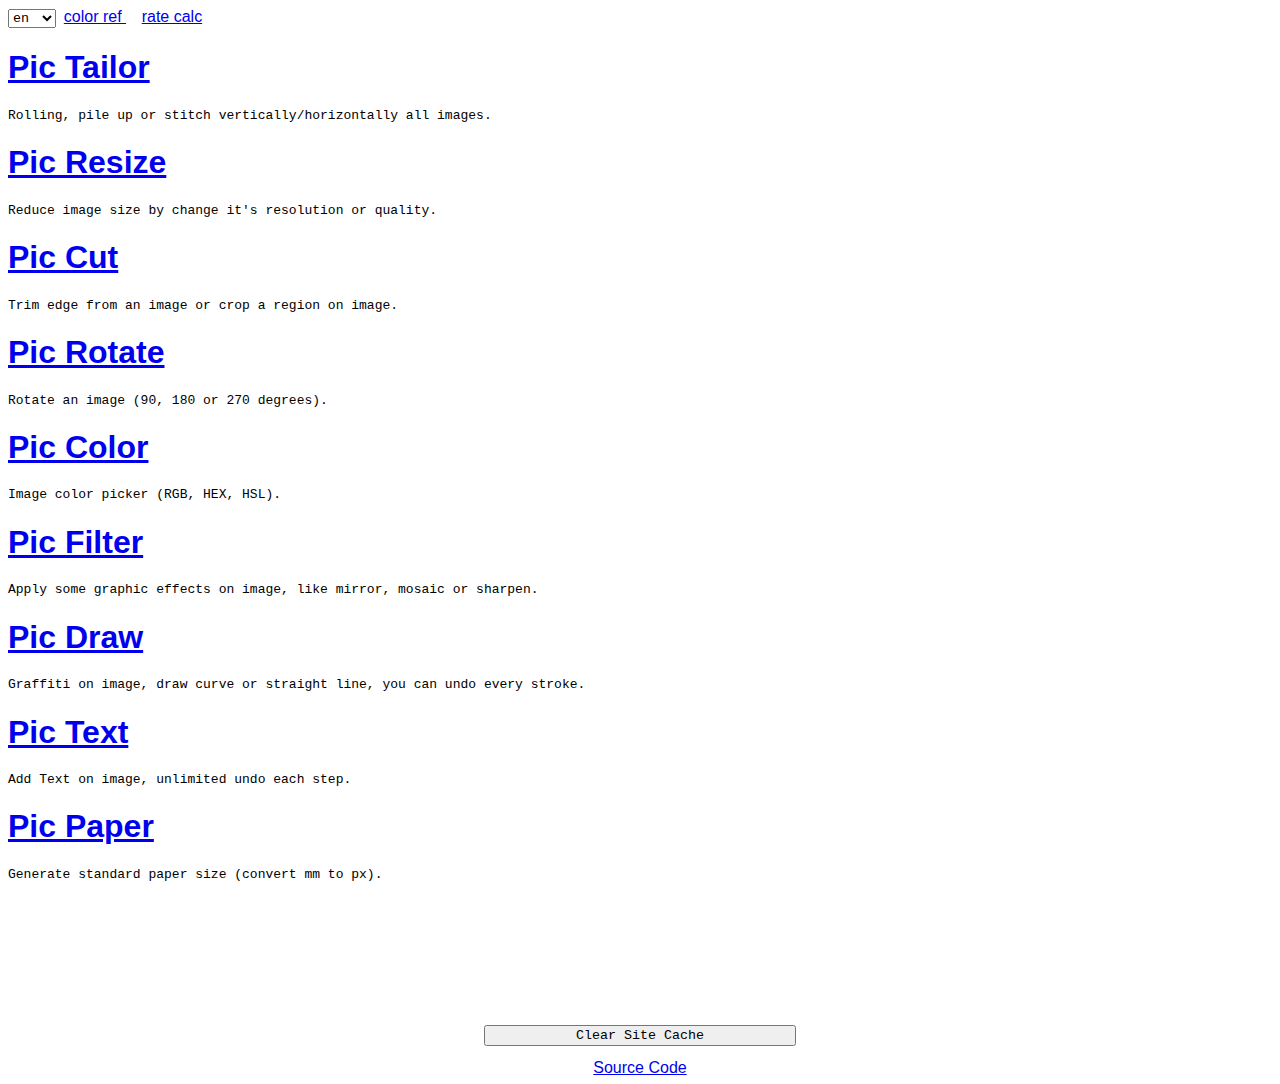
<file: index.html>
<html>
  <head>
    <title>Pic Tailor</title>
    <meta charset="utf-8">
    <meta name="viewport" content="width=device-width,initial-scale=1">
    <link rel="stylesheet" type="text/css" href="style.css" />
    <link rel="icon" type="image/x-icon" href="pic_tailor.webp">

    <!-- Meta Tags required for Progressive Web App -->
    <meta name="apple-mobile-web-app-status-bar" content="black">
    <meta name="theme-color" content="#888888">

    <!-- Manifest File link -->
    <link rel="manifest" href="manifest.json">

  </head>
  <body>
    <select id="langCtrl">
      <option value='en-US'>en</option>
      <option value='zh-CN'>中文</option>
    </select>
    <a href="ext/color_ref.html" target="_blank">color ref </a>&nbsp;
    <a href="ext/rate_calc.html" target="_blank">rate calc </a>
    <h1><a href='pic_tailor.html'>Pic Tailor</a></h1>
    <p lang='summaryPicTailor'>Rolling, pile up or stitch vertically/horizontally all images.</p>
    <h1><a href='pic_resize.html'>Pic Resize</a></h1>
    <p lang='summaryPicResize'>Reduce image size by change it's resolution or quality.</p>
    <h1><a href='pic_cut.html'>Pic Cut</a></h1>
    <p lang='summaryPicCut'>Trim edge from an image or crop a region on image.</p>
    <h1><a href='pic_rotate.html'>Pic Rotate</a></h1>
    <p lang='summaryPicRotate'>Rotate an image (90, 180 or 270 degrees).</p>
    <h1><a href='pic_color.html'>Pic Color</a></h1>
    <p lang='summaryPicColor'>Image color picker (RGB, HEX, HSL).</p>
    <h1><a href='pic_filter.html'>Pic Filter</a></h1>
    <p lang='summaryPicFilter'>Apply some graphic effects on image, like mirror, mosaic or sharpen.</p>
    <h1><a href='pic_draw.html'>Pic Draw</a></h1>
    <p lang='summaryPicDraw'>Graffiti on image, draw curve or straight line, you can undo every stroke.</p>
    <h1><a href='pic_text.html'>Pic Text</a></h1>
    <p lang='summaryPicText'>Add Text on image, unlimited undo each step.</p>
    <h1><a href='pic_paper.html'>Pic Paper</a></h1>
    <p lang='summaryPicPaper'>Generate standard paper size (convert mm to px).</p>

    <footer>
      <button onclick="clearSiteCache()">Clear Site Cache</button>
      <a target="_blank" href="https://github.com/zyprex/pic_tailor">Source Code</a>
      <script type='application/javascript'>
        function clearSiteCache() {
          caches.delete('pic_tailor').then((ok) => {
            if (ok) location.reload()
          });
        }
      </script>
    </footer>

    <script src="i18n.js"></script>
    <!-- <script src="autoload.js"></script> -->

    <!-- Script for Register Service Worker -->
    <script src='sw_register.js'></script>
  </body>
</html>
</file>
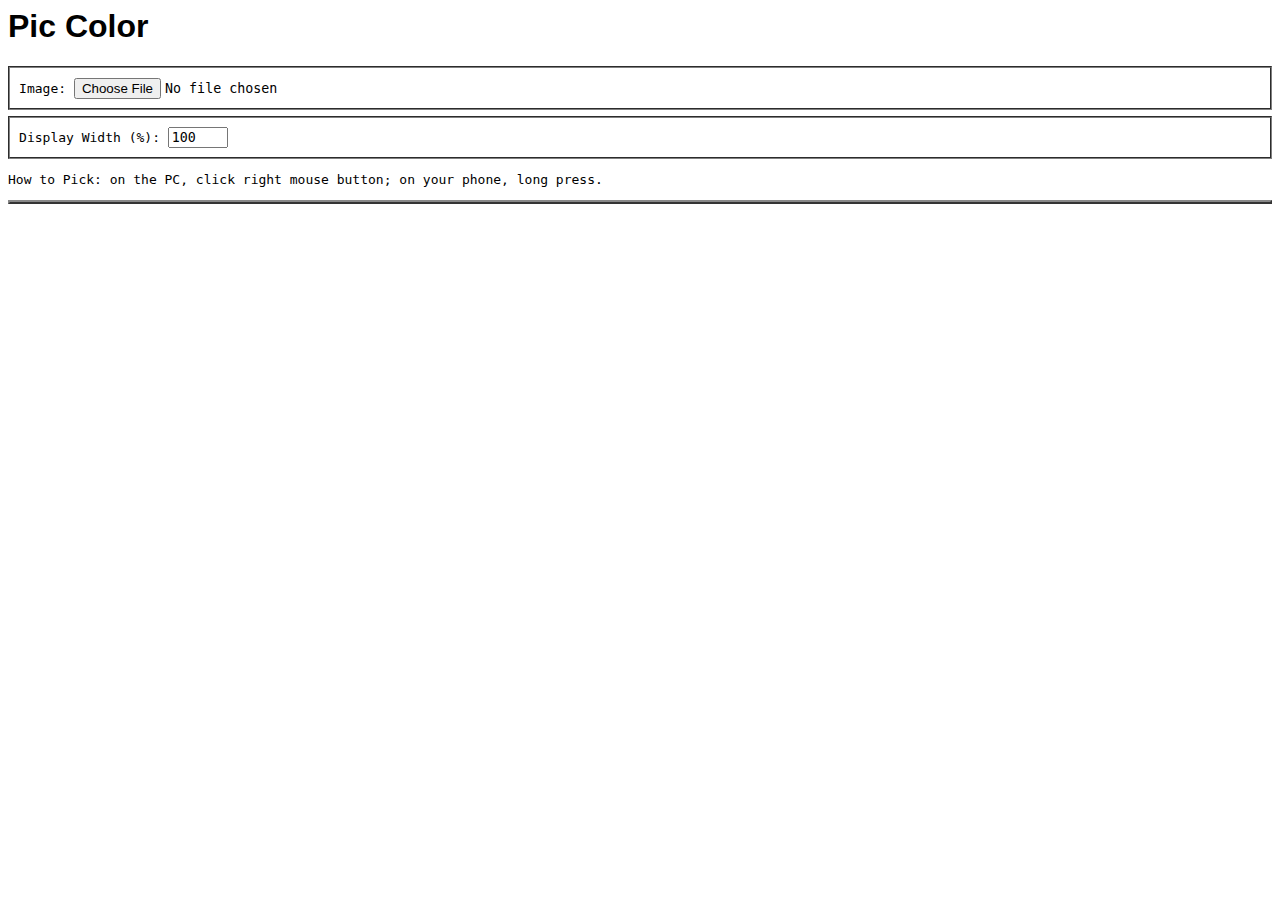
<file: pic_color.html>
<html>
  <head>
    <title>Pic Color</title>
    <meta charset="utf-8">
    <meta name="viewport" content="width=device-width,initial-scale=1">
    <link rel="stylesheet" type="text/css" href="style.css" />
    <link rel="icon" type="image/x-icon" href="pic_tailor.webp">
  </head>
  <body>
    <h1>Pic Color</h1>
    <div class='l'>
      <label for="inputImg">Image:</label>
      <input type="file" id="inputImg" accept="image/*" />
    </div>

    <div class='l'>
      <label for="paramDispWidth">Display Width (%):</label>
      <input type="number" id="paramDispWidth" value="100" min="10" step="10">
    </div>

    <p>How to Pick: on the PC, click right mouse button; on your phone, long press.</p>
    <canvas id='canvasOrigin' width='0' height='0' style="width:100%;cursor:crosshair;"></canvas>
    <div id='floatWindow' style="position:fixed;background:#FFFFFF50;display:none;"></div>
    <!-- padding bottom -->
    <div style="height:20em;"></div>

    <script src='pic_color.js'></script>
  </body>
</html>
</file>
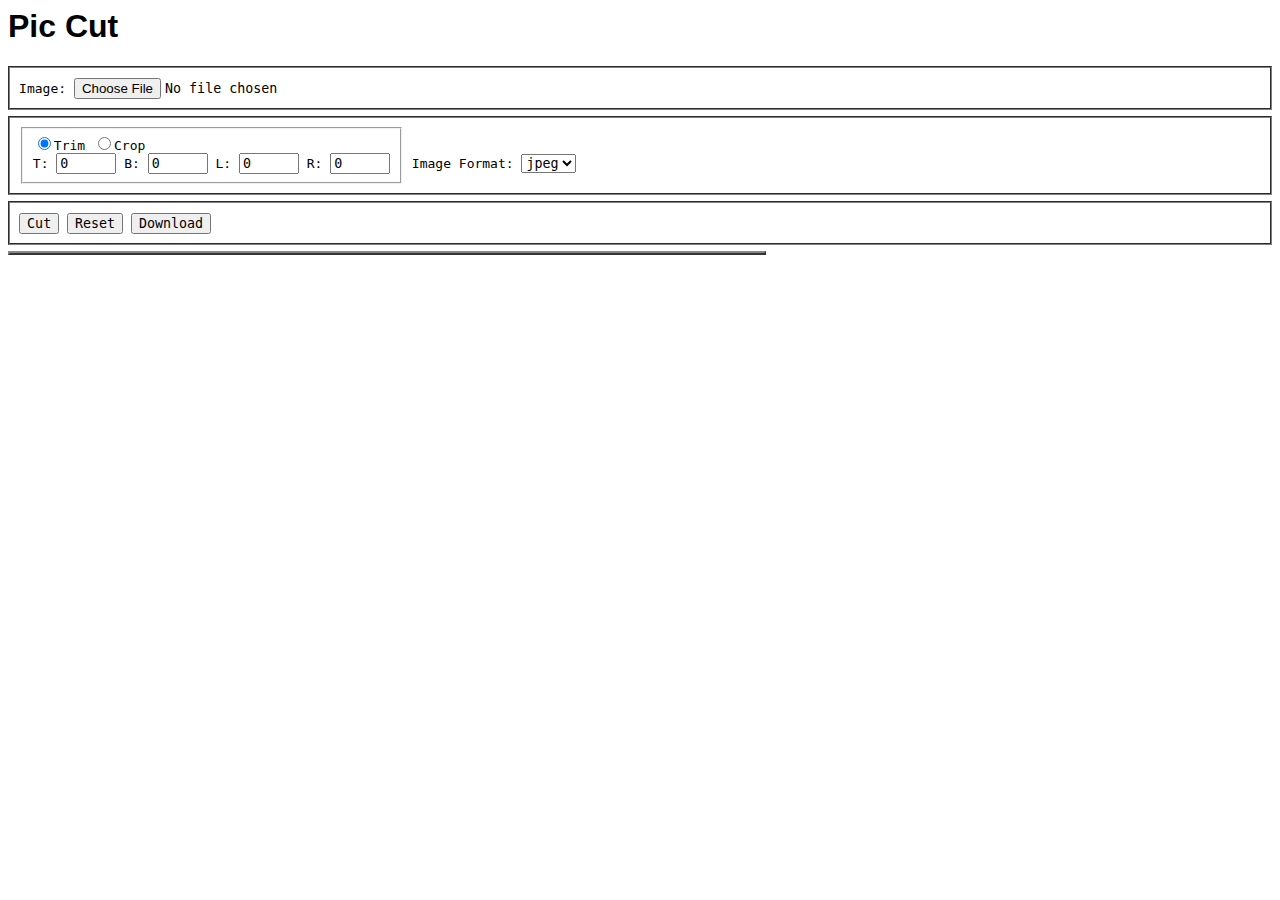
<file: pic_cut.html>
<html>
  <head>
    <title>Pic Cut</title>
    <meta charset="utf-8">
    <meta name="viewport" content="width=device-width,initial-scale=1">
    <link rel="stylesheet" type="text/css" href="style.css" />
    <link rel="icon" type="image/x-icon" href="pic_tailor.webp">
  </head>
  <body>
    <h1>Pic Cut</h1>
    <div class='l'>
      <label for="inputImg">Image:</label>
      <input type="file" id="inputImg" accept="image/*" />
    </div>

    <div class='l'>
      <fieldset style="display:inline;">
        <input type="radio" name="mode" id="modeTrim" checked><label for="modeTrim">Trim</label>
        <input type="radio" name="mode" id="modeCrop"><label for="modeCrop">Crop</label><br/>
        <span id="fieldTrim">
          <label for="paramT">T:</label>
          <input type="number" id="paramT" value="0" min="0" step="1" />
          <label for="paramB">B:</label>
          <input type="number" id="paramB" value="0" min="0" step="1" />
          <label for="paramL">L:</label>
          <input type="number" id="paramL" value="0" min="0" step="1" />
          <label for="paramR">R:</label>
          <input type="number" id="paramR" value="0" min="0" step="1" />
        </span>
        <span id="fieldCrop">
          <label for="paramSX">x:</label>
          <input type="number" id="paramSX" value="0" min="0" step="1" />
          <label for="paramSY">y:</label>
          <input type="number" id="paramSY" value="0" min="0" step="1" />
          <label for="paramDW">w:</label>
          <input type="number" id="paramDW" value="100" min="0" step="1" />
          <label for="paramDH">h:</label>
          <input type="number" id="paramDH" value="100" min="0" step="1" />
        </span>
      </fieldset>
      <label for="paramMime">Image Format:</label>
      <select id="paramMime">
        <option value='jpeg'>jpeg</option>
        <option value='png'>png</option>
        <option value='webp'>webp</option>
      </select>
    </div>
    <div class='l'>
      <button id="btnCut">Cut</button>
      <button id="btnReset">Reset</button>
      <button id="btnDownload">Download</button>
    </div>

    <div id='txtInfo'></div>
    <canvas id='canvas' width='0' height='0'></canvas>

    <script src='pic_cut.js'></script>
  </body>
</html>
</file>
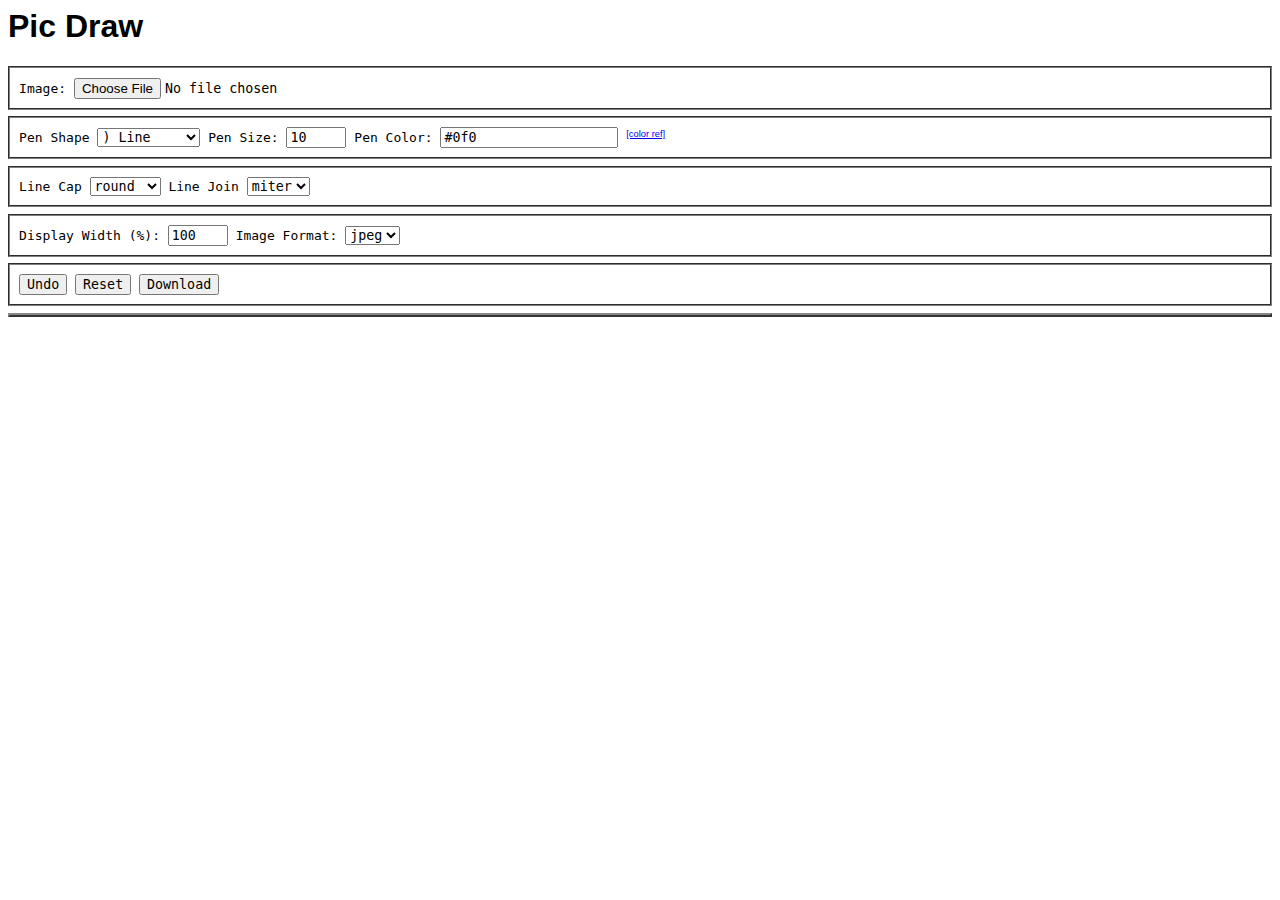
<file: pic_draw.html>
<html>
  <head>
    <title>Pic Draw</title>
    <meta charset="utf-8">
    <meta name="viewport" content="width=device-width,initial-scale=1">
    <link rel="stylesheet" type="text/css" href="style.css" />
    <link rel="icon" type="image/x-icon" href="pic_tailor.webp">
  </head>
  <body>
    <h1>Pic Draw</h1>
    <div class='l'>
      <label for="inputImg">Image:</label>
      <input type="file" id="inputImg" accept="image/*" />
    </div>
    <div class='l'>
      <label for="paramPenShape">Pen Shape</label>
      <select id="paramPenShape">
        <option value="line">) Line</option>
        <option value="straight">- straight</option>
        <option value="dot">● Dot</option>
        <option value="square">■ Square</option>
      </select>
      <label for="paramPenSize">Pen Size:</label>
      <input type="number" id="paramPenSize" value="10">
      <label for="paramPenColor">Pen Color:</label>
      <input type="text" id="paramPenColor" value="#0f0">
      <sup><a class='help' target='_blank' href='ext/color_ref.html'>[color ref]</a></sup>
    </div>
    <div class='l'>
      <label for="paramLineCap">Line Cap</label>
      <select id="paramLineCap">
        <option value="round">round</option>
        <option value="butt">butt</option>
        <option value="square">square</option>
      </select>
      <label for="paramLineJoin">Line Join</label>
      <select id="paramLineJoin">
        <option value="miter">miter</option>
        <option value="round">round</option>
        <option value="bevel">bevel</option>
      </select>
    </div>
    <div class='l'>
      <label for="paramDispWidth">Display Width (%):</label>
      <input type="number" id="paramDispWidth" value="100" min="10" step="10">
      <label for="paramMime">Image Format:</label>
      <select id="paramMime">
        <option value='jpeg'>jpeg</option>
        <option value='png'>png</option>
        <option value='webp'>webp</option>
      </select>
    </div>
    <div class='l'>
      <button id="btnUndo">Undo</button>
      <button id="btnReset">Reset</button>
      <button id="btnDownload">Download</button>
    </div>
    <canvas id='canvasOrigin' width='0' height='0' style="width:100%;"></canvas>
    <script src='pic_draw.js'></script>
  </body>
</html>
</file>
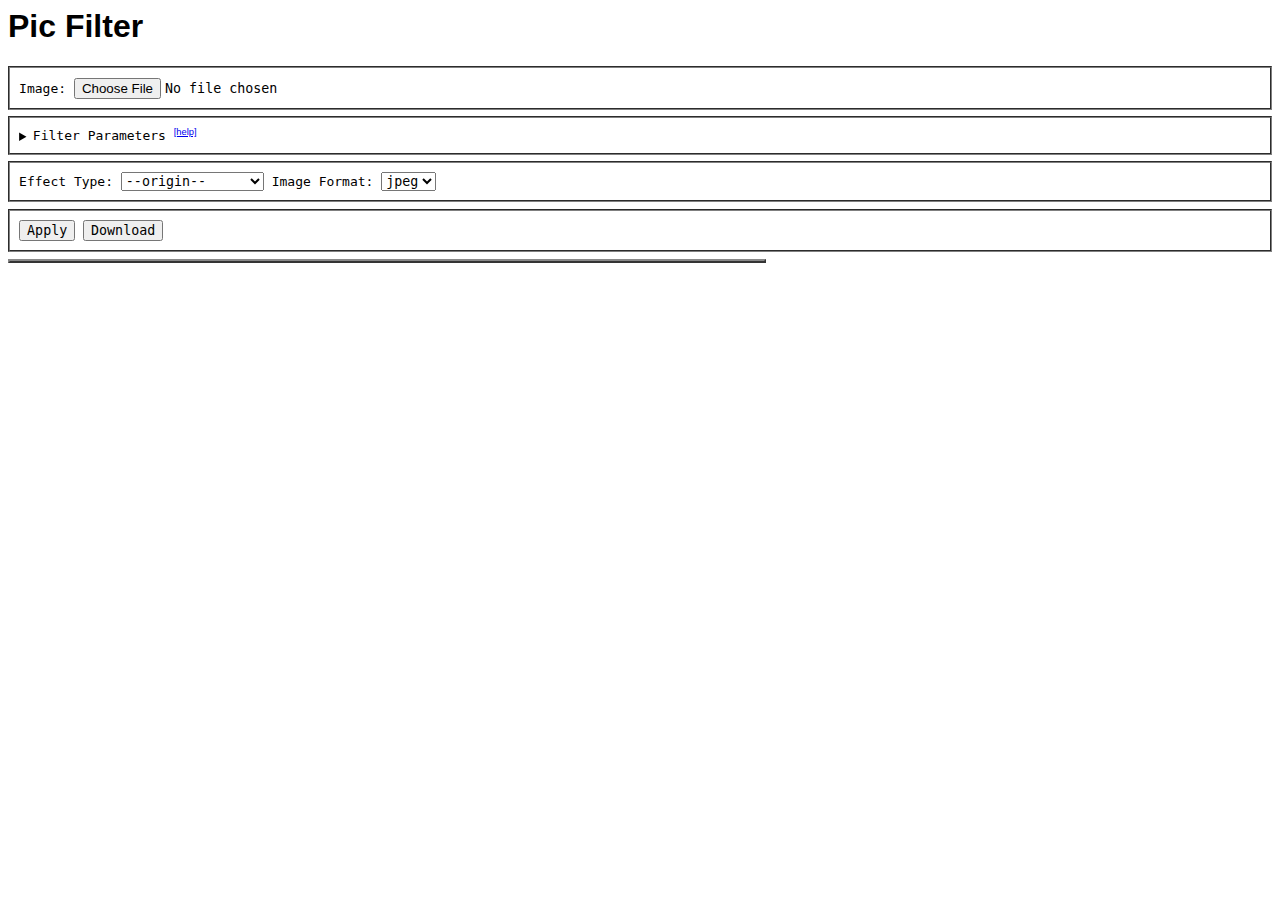
<file: pic_filter.html>
<html>
  <head>
    <title>Pic Filter</title>
    <meta charset="utf-8">
    <meta name="viewport" content="width=device-width,initial-scale=1">
    <link rel="stylesheet" type="text/css" href="style.css" />
    <link rel="icon" type="image/x-icon" href="pic_tailor.webp">
  </head>
  <body>
    <h1>Pic Filter</h1>
    <div class='l'>
      <label for="inputImg">Image:</label>
      <input type="file" id="inputImg" accept="image/*" />
    </div>
    <div class='l'>
      <details>
        <summary>Filter Parameters <sup><a class='help' href="https://developer.mozilla.org/en-US/docs/Web/API/CanvasRenderingContext2D/filter" target="_blank">[help]</a></sup></summary>
          <textarea id="paramFilter" style="display:block;" rows="10">blur(0px)
brightness(100%)
contrast(100%)
grayscale(0%)
hue-rotate(0deg)
invert(0%)
opacity(100%)
saturate(100%)
sepia(0%)
      </textarea>
      <button id="btnUseDefault">Use default</button>
      </details>
    </div>

    <div class='l'>
      <label for="paramEffect">Effect Type:</label>
      <select id="paramEffect">
        <option value="origin">--origin--</option>
        <option value="b&w">Black And White</option>
        <option value="rgbMask">RGB Mask</option>
        <option value="emboss">Emboss</option>
        <option value="snowNoise">Snow Noise</option>
        <option value="mirror">Mirror</option>
        <option value="mosaic">Mosaic</option>
        <option value="sharpen">Sharpen</option>
      </select>
      <input id="paramEffectArg" type="number" value="100" />
      <label for="paramEffectArg" id="paramEffectArgUnit">?</label>
      <label for="paramMime">Image Format:</label>
      <select id="paramMime">
        <option value='jpeg'>jpeg</option>
        <option value='png'>png</option>
        <option value='webp'>webp</option>
      </select>
    </div>
    <div class='l'>
      <button id="btnApply">Apply</button>
      <button id="btnDownload">Download</button>
    </div>
    <canvas id='canvas' width='0' height='0'></canvas>
    <script src='pic_filter.js'></script>
  </body>
</html>
</file>
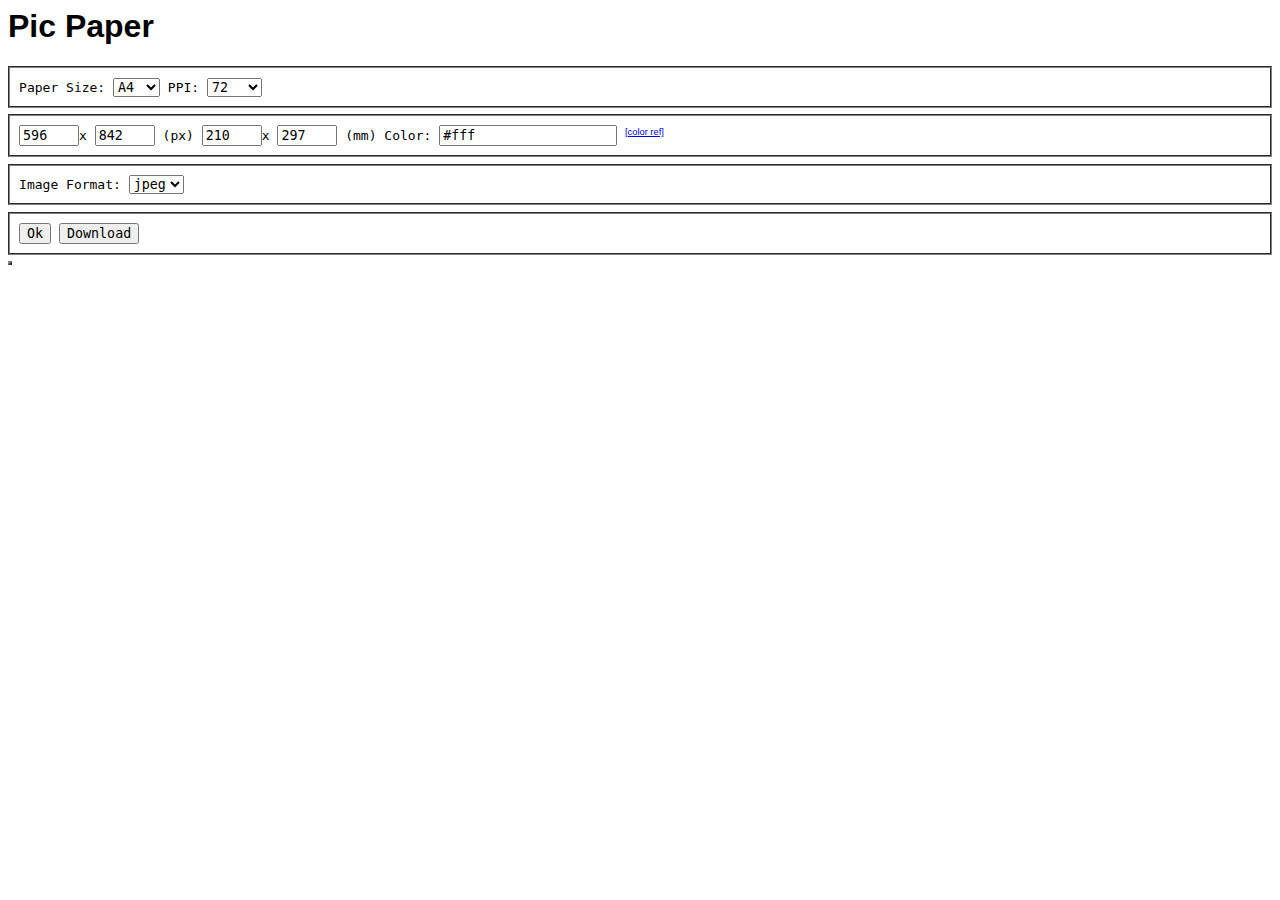
<file: pic_paper.html>
<html>
  <head>
    <title>Pic Paper</title>
    <meta charset="utf-8">
    <meta name="viewport" content="width=device-width,initial-scale=1">
    <link rel="stylesheet" type="text/css" href="style.css" />
    <link rel="icon" type="image/x-icon" href="pic_tailor.webp">
  </head>
  <body>
    <h1>Pic Paper</h1>
    <div class='l'>
      <label for="paramASize">Paper Size:</label>
      <select id="paramASize">
        <!-- size(mm^2)  = (sqrt(2) * this.value) [w] * this.value [h] -->
        <option value='2378'>4A0</option>
        <option value='1682'>2A0</option>
        <option value='1189'>A0</option>
        <option value='841'>A1</option>
        <option value='594'>A2</option>
        <option value='420'>A3</option>
        <option value='297' selected>A4</option>
        <option value='210'>A5</option>
        <option value='148'>A6</option>
        <option value='105'>A7</option>
        <option value='74'>A8</option>
        <option value='52'>A9</option>
        <option value='37'>A10</option><!-- 26 -->
        <option value='1414'>B0</option>
        <option value='1000'>B1</option>
        <option value='707'>B2</option>
        <option value='500'>B3</option>
        <option value='353'>B4</option>
        <option value='250'>B5</option>
        <option value='176'>B6</option>
        <option value='125'>B7</option>
        <option value='88'>B8</option>
        <option value='62'>B9</option>
        <option value='44'>B10</option><!-- 31 -->
        <option value='1297'>C0</option>
        <option value='917'>C1</option>
        <option value='648'>C2</option>
        <option value='458'>C3</option>
        <option value='324'>C4</option>
        <option value='229'>C5</option>
        <option value='162'>C6</option>
        <option value='114'>C7</option>
        <option value='81'>C8</option>
        <option value='57'>C9</option>
        <option value='40'>C10</option><!-- 28 -->
      </select>
      <label for="paramPPI">PPI:</label>
      <select id="paramPPI">
        <option value="72">72</option>
        <option value="72">72</option>
        <option value="96">96</option>
        <option value="150">150</option>
        <option value="300">300</option>
        <option value="600">600</option>
        <option value="720">720</option>
        <option value="1200">1200</option>
        <option value="1440">1440</option>
        <option value="2400">2400</option>
        <option value="2880">2880</option>
      </select>
    </div>
    <div class='l'>
      <input type="number" id="paramW" value="0" min="0" step="1" />x
      <input type="number" id="paramH" value="0" min="0" step="1" />
      <label>(px)</label>
      <input type="number" id="paramWmm" value="0" min="0" step="1" />x
      <input type="number" id="paramHmm" value="0" min="0" step="1" />
      <label >(mm)</label>
      <label for="paramColor">Color:</label>
      <input type="text" id="paramColor" value="#fff">
      <sup><a class='help' target='_blank' href='ext/color_ref.html'>[color ref]</a></sup>
    </div>
    <div class='l'>
      <label for="paramMime">Image Format:</label>
      <select id="paramMime">
        <option value='jpeg'>jpeg</option>
        <option value='png'>png</option>
        <option value='webp'>webp</option>
      </select>
    </div>
    <div class='l'>
      <button id="btnOk">Ok</button>
      <button id="btnDownload">Download</button>
    </div>
    <canvas id='canvasOrigin' width='0' height='0'></canvas>
    <script src='pic_paper.js'></script>
  </body>
</html>
</file>
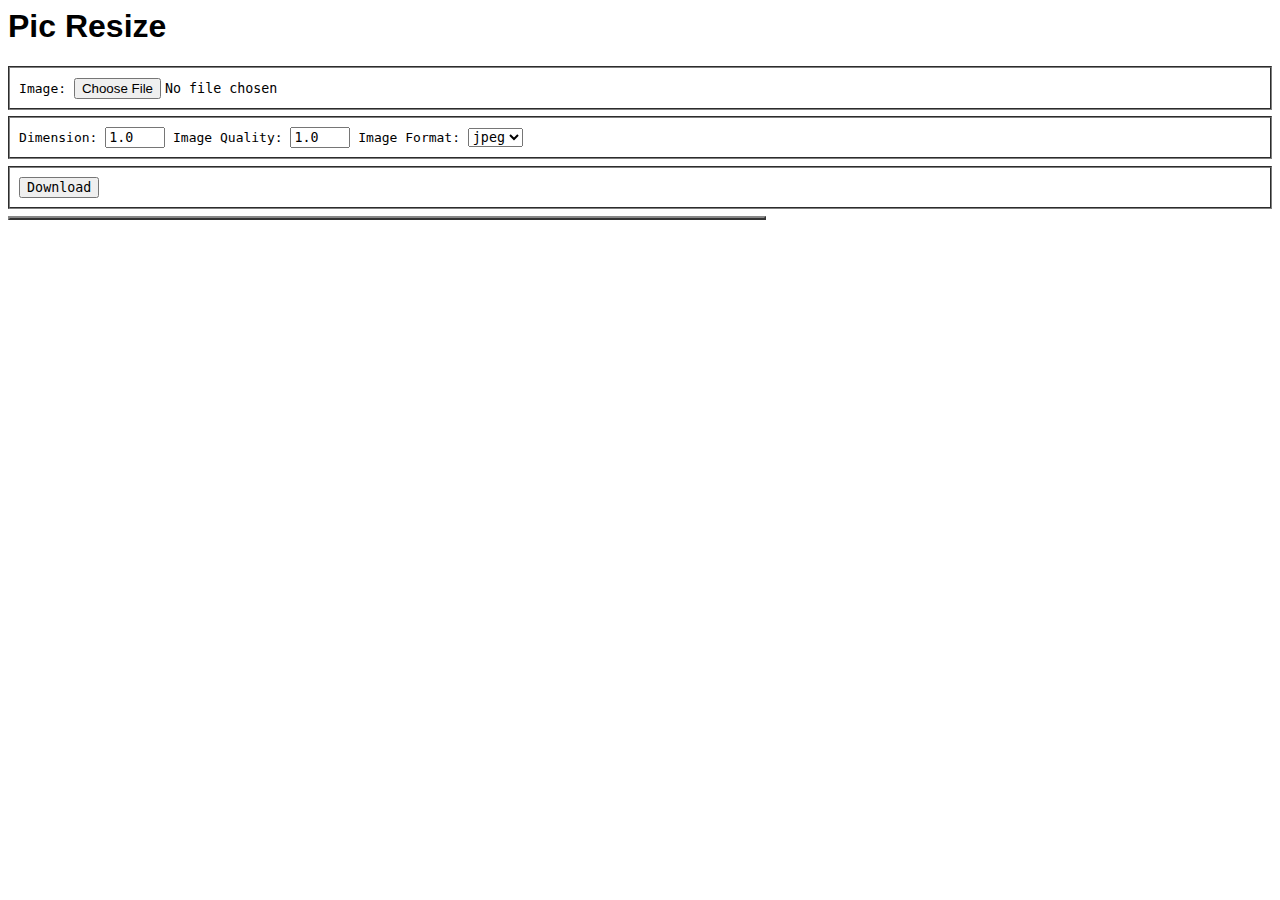
<file: pic_resize.html>
<html>
  <head>
    <title>Pic Resize</title>
    <meta charset="utf-8">
    <meta name="viewport" content="width=device-width,initial-scale=1">
    <link rel="stylesheet" type="text/css" href="style.css" />
    <link rel="icon" type="image/x-icon" href="pic_tailor.webp">
  </head>
  <body>
    <h1>Pic Resize</h1>
    <div class='l'>
      <label for="inputImg">Image:</label>
      <input type="file" id="inputImg" accept="image/*" />
    </div>

    <div class='l'>
      <label for="paramDimension">Dimension:</label>
      <input type="number" id="paramDimension" value="1.0" min="0.0" step="0.1" />

      <label for="paramQuality">Image Quality:</label>
      <input type="number" id="paramQuality" value="1.0" min="0.0" max="1.0" step="0.1" />

      <label for="paramMime">Image Format:</label>
      <select id="paramMime">
        <option value='jpeg'>jpeg</option>
        <option value='png'>png</option>
        <option value='webp'>webp</option>
      </select>
    </div>

    <div class='l'>
      <button id="btnDownload">Download</button>
    </div>

    <div id='txtInfo'></div>

    <canvas id='canvas' width='0' height='0'></canvas>

    <script src='pic_resize.js'></script>
  </body>
</html>
</file>
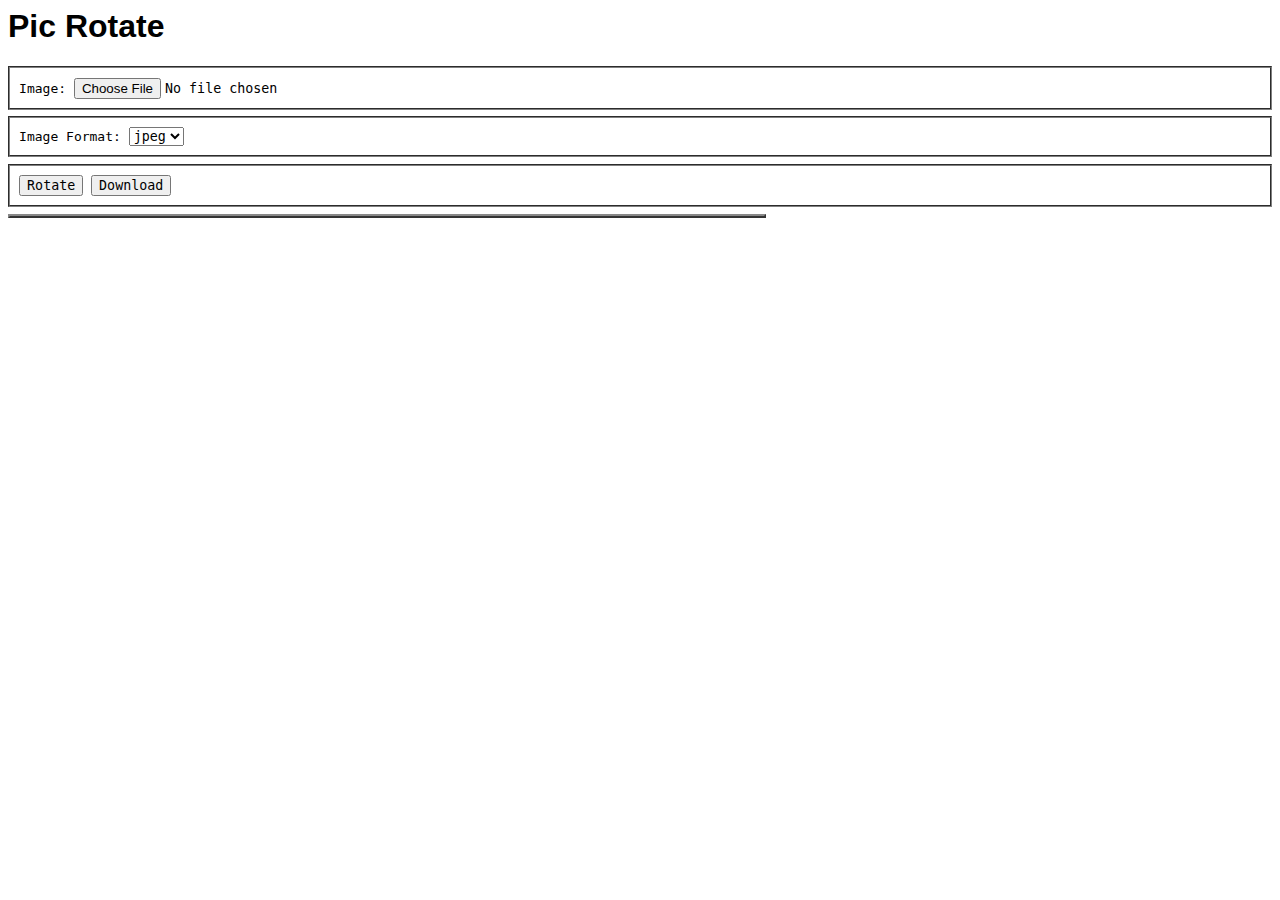
<file: pic_rotate.html>
<html>
  <head>
    <title>Pic Rotate</title>
    <meta charset="utf-8">
    <meta name="viewport" content="width=device-width,initial-scale=1">
    <link rel="stylesheet" type="text/css" href="style.css" />
    <link rel="icon" type="image/x-icon" href="pic_tailor.webp">
  </head>
  <body>
    <h1>Pic Rotate</h1>
    <div class='l'>
      <label for="inputImg">Image:</label>
      <input type="file" id="inputImg" accept="image/*" />
    </div>
    <div class='l'>
      <label for="paramMime">Image Format:</label>
      <select id="paramMime">
        <option value='jpeg'>jpeg</option>
        <option value='png'>png</option>
        <option value='webp'>webp</option>
      </select>
    </div>
    <div class='l'>
      <button id="btnRotate">Rotate</button>
      <button id="btnDownload">Download</button>
    </div>
    <canvas id='canvas' width='0' height='0'></canvas>
    <script src='pic_rotate.js'></script>
  </body>
</html>
</file>
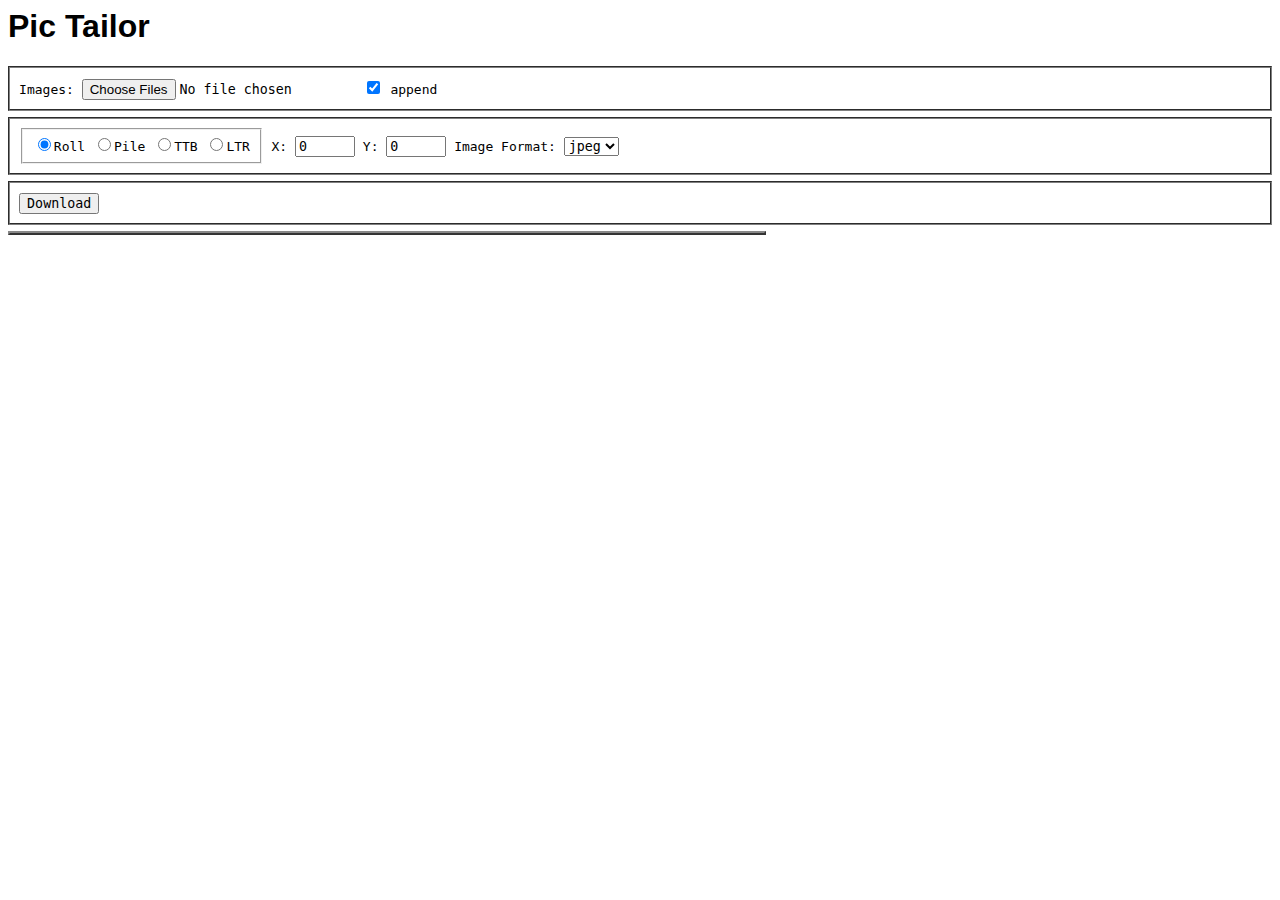
<file: pic_tailor.html>
<html>
  <head>
    <title>Pic Tailor</title>
    <meta charset="utf-8">
    <meta name="viewport" content="width=device-width,initial-scale=1">
    <link rel="stylesheet" type="text/css" href="style.css" />
    <link rel="icon" type="image/x-icon" href="pic_tailor.webp">
  </head>
  <body>
    <h1>Pic Tailor</h1>
    <div class='l'>
      <label for="inputImg">Images:</label>
      <input type="file" id="inputImg" accept="image/*" multiple />
      <input type="checkbox" id="modeAppend" checked />
      <label for="modeAppend">append</label>
    </div>

    <div class='l'>
      <fieldset style="display:inline;">
      <input type="radio" name="mode" id="modeRoll" checked><label for="modeRoll">Roll</label>
      <input type="radio" name="mode" id="modePile"><label for="modePile">Pile</label>
      <input type="radio" name="mode" id="modeTTB"><label for="modeTTB">TTB</label>
      <input type="radio" name="mode" id="modeLTR"><label for="modeLTR">LTR</label>
      </fieldset>

      <label for="paramX">X:</label>
      <input type="number" id="paramX" value="0" min="0" />
      <label for="paramY">Y:</label>
      <input type="number" id="paramY" value="0" min="0" />

      <label for="paramMime">Image Format:</label>
      <select id="paramMime">
        <option value='jpeg'>jpeg</option>
        <option value='png'>png</option>
        <option value='webp'>webp</option>
      </select>
    </div>

    <div class='l'>
      <button id="btnDownload">Download</button>
    </div>

    <canvas class="pic" id='canvas' width='0' height='0'></canvas>

    <script src='pic_tailor.js'></script>
  </body>
</html>
</file>
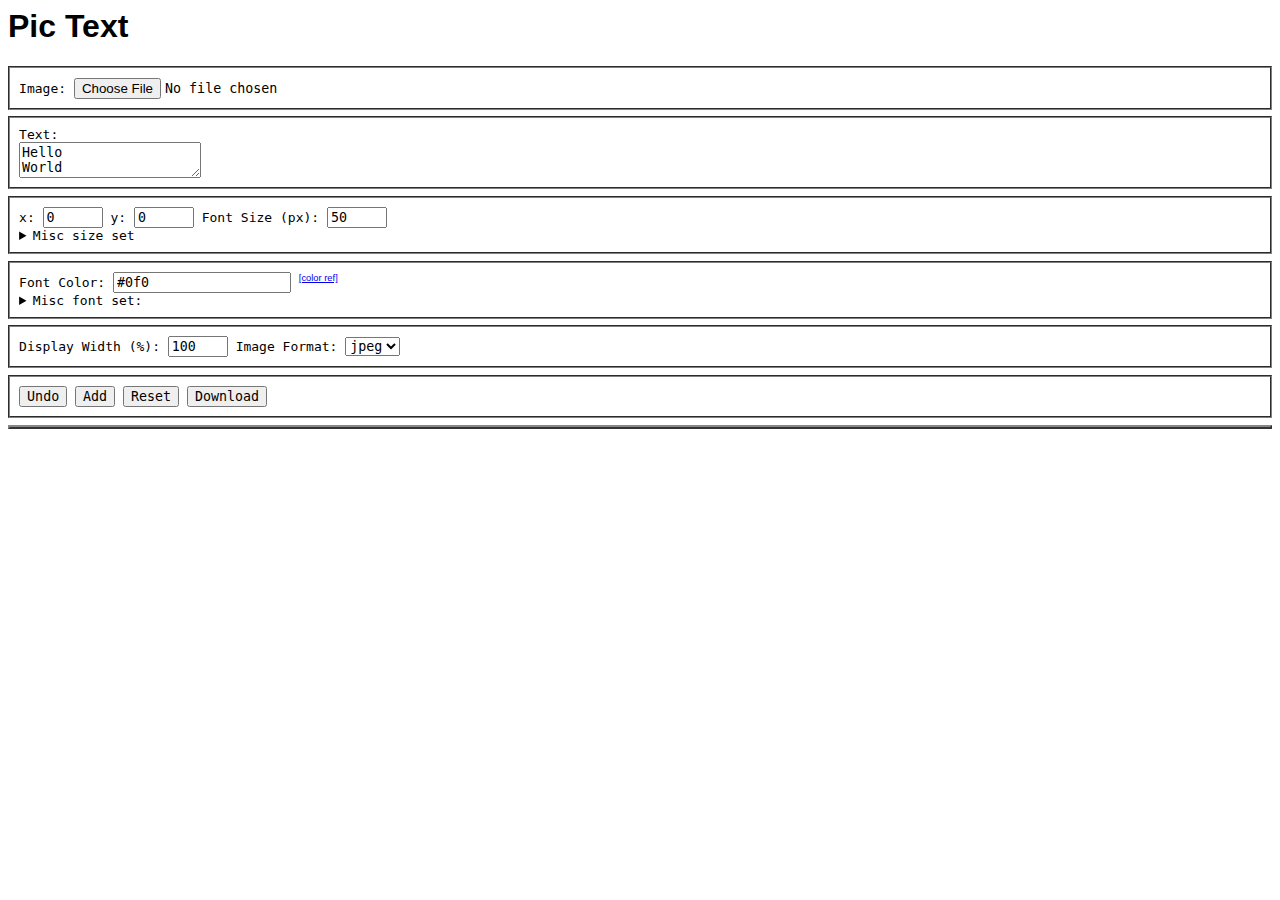
<file: pic_text.html>
<html>
  <head>
    <title>Pic Text</title>
    <meta charset="utf-8">
    <meta name="viewport" content="width=device-width,initial-scale=1">
    <link rel="stylesheet" type="text/css" href="style.css" />
    <link rel="icon" type="image/x-icon" href="pic_tailor.webp">
  </head>
  <body>
    <h1>Pic Text</h1>
    <div class='l'>
      <label for="inputImg">Image:</label>
      <input type="file" id="inputImg" accept="image/*" />
    </div>
    <div class='l'>
      <label for="paramText">Text:</label>
      <textarea id="paramText" style="display:block;">Hello
World</textarea>
    </div>
    <div class='l'>
      <label for="paramX">x:</label>
      <input type="number" id="paramX" value="0">
      <label for="paramY">y:</label>
      <input type="number" id="paramY" value="0">
      <label for="paramFontSize">Font Size (px):</label>
      <input type="number" id="paramFontSize" value="50">
      <details style="display:inline;">
        <summary>Misc size set</summary>
        <label for="paramLineHeight">Line Height:</label>
        <input type="number" id="paramLineHeight" value="1" min="0">
        <label for="paramTextAlign">Text Align:</label>
        <select id="paramTextAlign">
          <option value="left">left</option>
          <option value="center">center</option>
          <option value="right">right</option>
        </select>
        <label for="paramTextBaseLine">Text BaseLine:</label>
        <select id="paramTextBaseLine">
          <option value="top">top</option>
          <option value="middle">middle</option>
          <option value="bottom">bottom</option>
        </select>
      </details>
    </div>

    <div class='l'>
      <label for="paramFontColor">Font Color:</label>
      <input type="text" id="paramFontColor" value="#0f0">
      <sup><a class='help' target='_blank' href='ext/color_ref.html'>[color ref]</a></sup>
      <details style="display:inline;">
        <summary>Misc font set:</summary>
        <label for="paramFontStyle">Font Style:</label>
        <select id="paramFontStyle">
          <option value="normal">normal</option>
          <option value="italic">italic</option>
          <option value="oblique">oblique</option>
        </select>
        <select id="paramFontVar">
          <option value="normal">normal</option>
          <option value="small-caps">small-caps</option>
        </select>
        <select id="paramFontWeight">
          <option value="normal">normal</option>
          <option value="bold">bold</option>
          <option value="bolder">bolder</option>
          <option value="lighter">lighter</option>
          <option value="100">100</option>
          <option value="200">200</option>
          <option value="300">300</option>
          <option value="400">400</option>
          <option value="500">500</option>
          <option value="600">600</option>
          <option value="700">700</option>
          <option value="800">800</option>
          <option value="900">900</option>
        </select>
        <input type="text" id="paramFontFamily"value="sans-serif">
        <select id="paramFontFamilyList">
          <option value="sans-serif">sans-serif</option>
          <option value="serif">serif</option>
          <option value="monospace">monospace</option>
        </select>
        <input type="checkbox" id="modeStroke">
        <label for="modeStroke">stroke</label>
        <input type="number" id="paramStrokeWidth" value="2">
      </details>
    </div>

    <div class='l'>
      <label for="paramDispWidth">Display Width (%):</label>
      <input type="number" id="paramDispWidth" value="100" min="10" step="10">
      <label for="paramMime">Image Format:</label>
      <select id="paramMime">
        <option value='jpeg'>jpeg</option>
        <option value='png'>png</option>
        <option value='webp'>webp</option>
      </select>
    </div>

    <div class='l'>
      <button id="btnUndo">Undo</button>
      <button id="btnAdd">Add</button>
      <button id="btnReset">Reset</button>
      <button id="btnDownload">Download</button>
    </div>
    <canvas id='canvasOrigin' width='0' height='0' style="width:100%;"></canvas>
    <script src='pic_text.js'></script>
  </body>
</html>
</file>
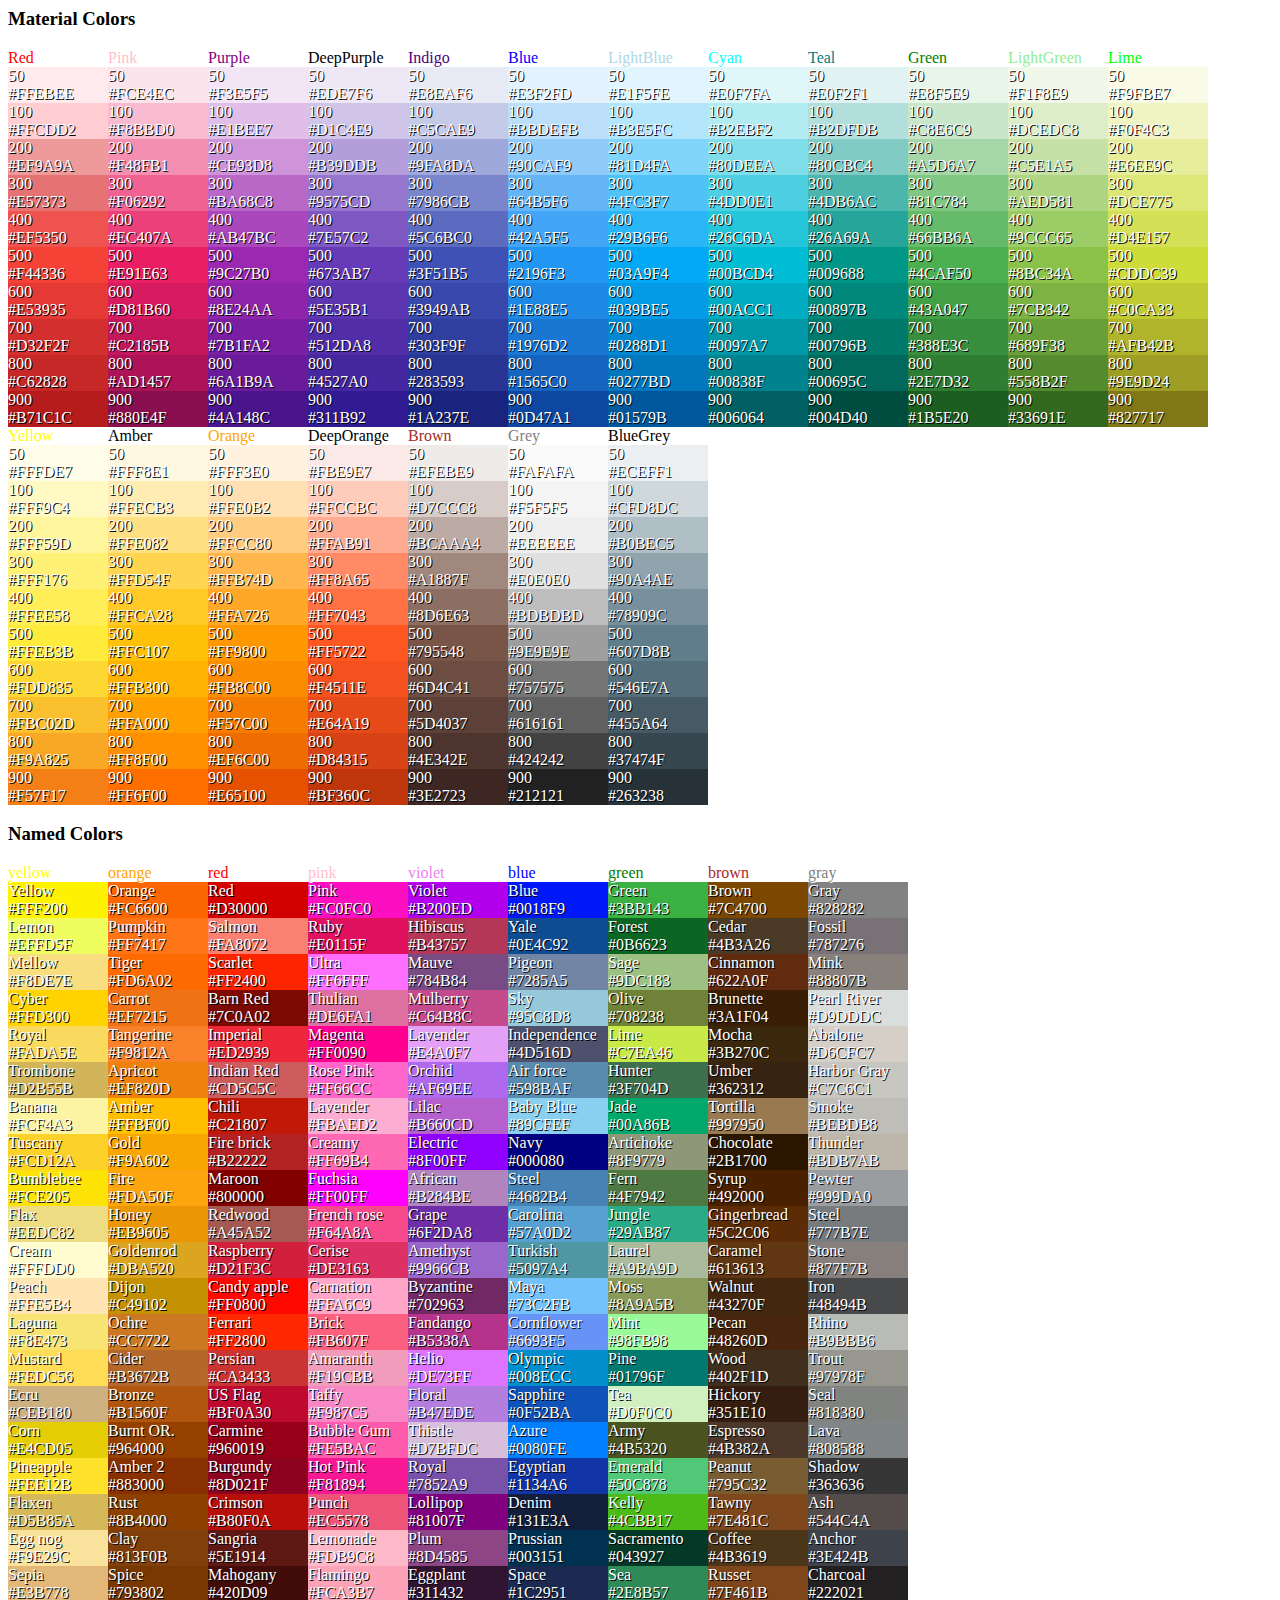
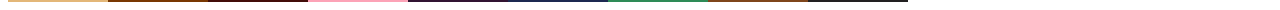
<file: ext/color_ref.html>
<html>
  <head>
    <title>Color Ref.</title>
    <meta charset="utf-8">
    <meta name="viewport" content="width=device-width,initial-scale=1">
    <style>
#mdTb,#cnTb {display:flex; flex-wrap:wrap;}
.col {flex-basis: 100px}
.head { text-shadow: 1px 1px #fff; }
.color { text-shadow: 1px 1px #000; color: white; }
    </style>
  </head>
  <body>
    <h3>Material Colors</h3>
    <div id="mdTb"></div>
    <h3>Named Colors</h3>
    <div id="cnTb"></div>
  </body>
  <script src='color_ref.js'></script>
</html>
</file>
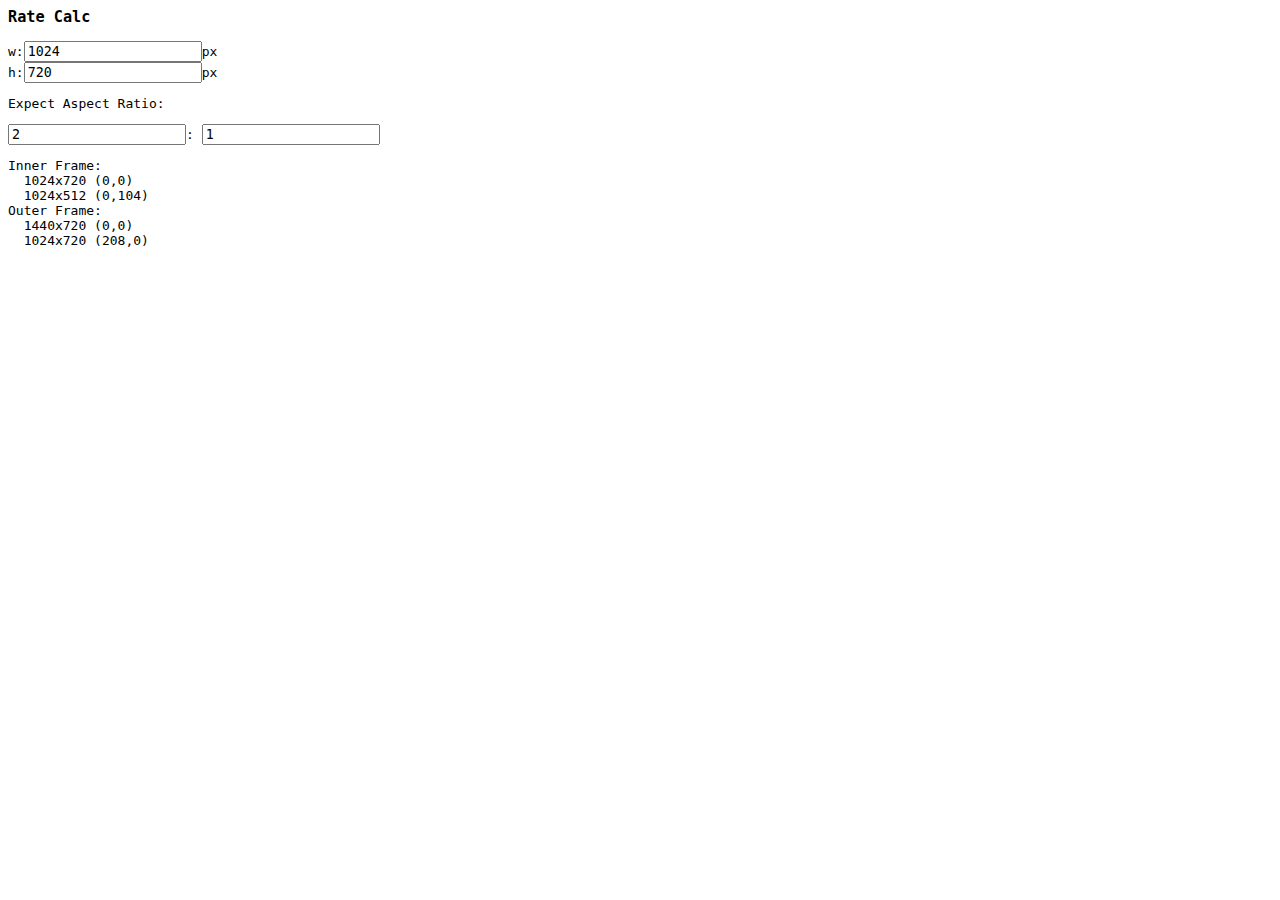
<file: ext/rate_calc.html>
<html>
  <head>
    <title>Rate Calc</title>
    <meta charset="utf-8">
    <meta name="viewport" content="width=device-width,initial-scale=1">
    <style>
* {font-family:monospace;}
    </style>
  </head>
  <body>
    <h3>Rate Calc</h3>
    w:<input id='paramW' type='number' value='1024' min='0'>px<br/>
    h:<input id='paramH' type='number' value='720' min='0'>px<br/>
    <p>Expect Aspect Ratio:</p>
    <input id='aspectRatioW' type='number' value='2' min='0'>:
    <input id='aspectRatioH' type='number' value='1' min='0'>
    <p id='calcResult'></p>
  </body>
  <script src='rate_calc.js'></script>
</html>
</file>
<file: style.css>
#canvas { width: 60%; }
@media screen and (max-width: 800px) {
  #canvas { width: 100%; }
}
#canvas,#canvasOrigin {
  box-sizing: border-box;
  border: 2px outset #888;
}
/* logic seperate area */
.l {
  margin: 0.5em 0;
  padding: 0.7em;
  border: 2px groove gray;
}
.help { font-size:70%; }
h1,a {font-family: sans-serif;}
* {font-family: monospace;}
input[type=number] { width: 4.5em; }
footer { padding-top: 10em;width: 24.4vw;margin: auto;text-align: center;}
footer>* {width: 24.4vw; margin-bottom: 1em;}
</file>
